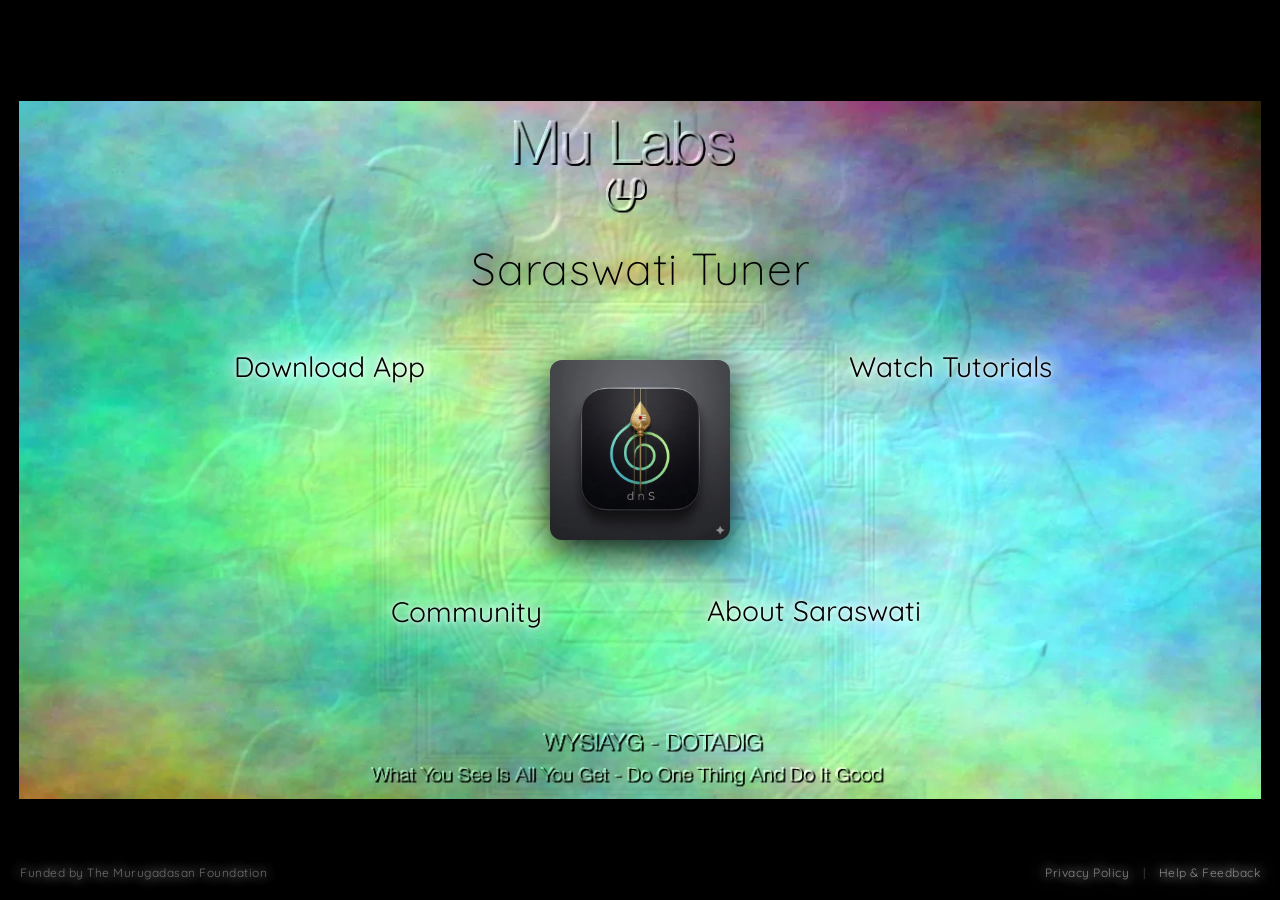
<file: index.html>
<!DOCTYPE html>
<html lang="en">
<head>
    <meta charset="UTF-8">
    <title>Saraswati Tuner</title>
    <link rel="icon" type="image/x-icon" href="./favicon.ico">

    <link rel="preconnect" href="https://fonts.googleapis.com">
    <link rel="preconnect" href="https://fonts.gstatic.com" crossorigin>

    <link href="https://fonts.googleapis.com/css2?family=Quicksand:wght@300;400&family=Tiro+Tamil&family=Laila:wght@300&display=swap" rel="stylesheet">

    <link rel="stylesheet" href="css/app.css">
    <link rel="stylesheet" href="css/story.css">

    <script src="js/EN_STORY.js" defer></script>
    <script src="js/TA_STORY.js" defer></script>
    <script src="js/HI_STORY.js" defer></script>

    <script src="js/ripple.js" defer></script>
    <script src="js/utils.js" defer></script>
    <script src="js/app.js" defer></script>

</head>

<body>
    <div id="canvas-wrapper">
        <h1 class="main-title">Saraswati Tuner</h1>
        <canvas id="rippleCanvas"></canvas>

    <div id="btn-download" class="nav-item">
	<a id="nav-dl" href="https://play.google.com/store/apps/details?id=com.tuner.saraswati" 
	   target="_blank" style="text-decoration: none; color: inherit;">
	    <span>Download the App on Google Play</span>
	</a>
    </div>

    <div id="btn-demo" class="nav-item">
	<a id="nav-yt" href="https://www.youtube.com/watch?v=VIDEO_ID" 
	   target="_blank" style="text-decoration: none; color: inherit;">
	    <span>Watch a Video Demonstration</span>
	</a>
    </div>

    <img src="img/icon.webp" alt="Saraswati Icon" class="center-icon">

    <div id="btn-community" class="nav-item">
	<a id="nav-comm">Find the Community</a>
    </div>

    <div id="btn-about" class="nav-item">
	<a id="nav-about">About Saraswati</a>
    </div>

    <footer class="footer-container">
	<div class="footer-left">
	    Funded by The Murugadasan Foundation
	</div>
	<div class="footer-right">
	    <a href="privacy.html" target="_blank">Privacy Policy</a>
	    <span class="separator">|</span>
	    <a href="help.html" target="_blank">Help & Feedback</a>
	</div>
    </footer>

    <div id="about-overlay" class="overlay">
        <div class="overlay-header">
            <div class="lang-nav">
                <span class="lang-link" id="lang-ta">தமிழ்</span>
                <span class="lang-link active" id="lang-en">English</span>
                <span class="lang-link" id="lang-hi">हिन्दी</span>
            </div>
            <div class="close-btn" id="close-overlay">&times;</div>
        </div>

	<div class="story-container"> </div><!-- Where the stories appear -->
    </div>

</body>
</html>
</file>
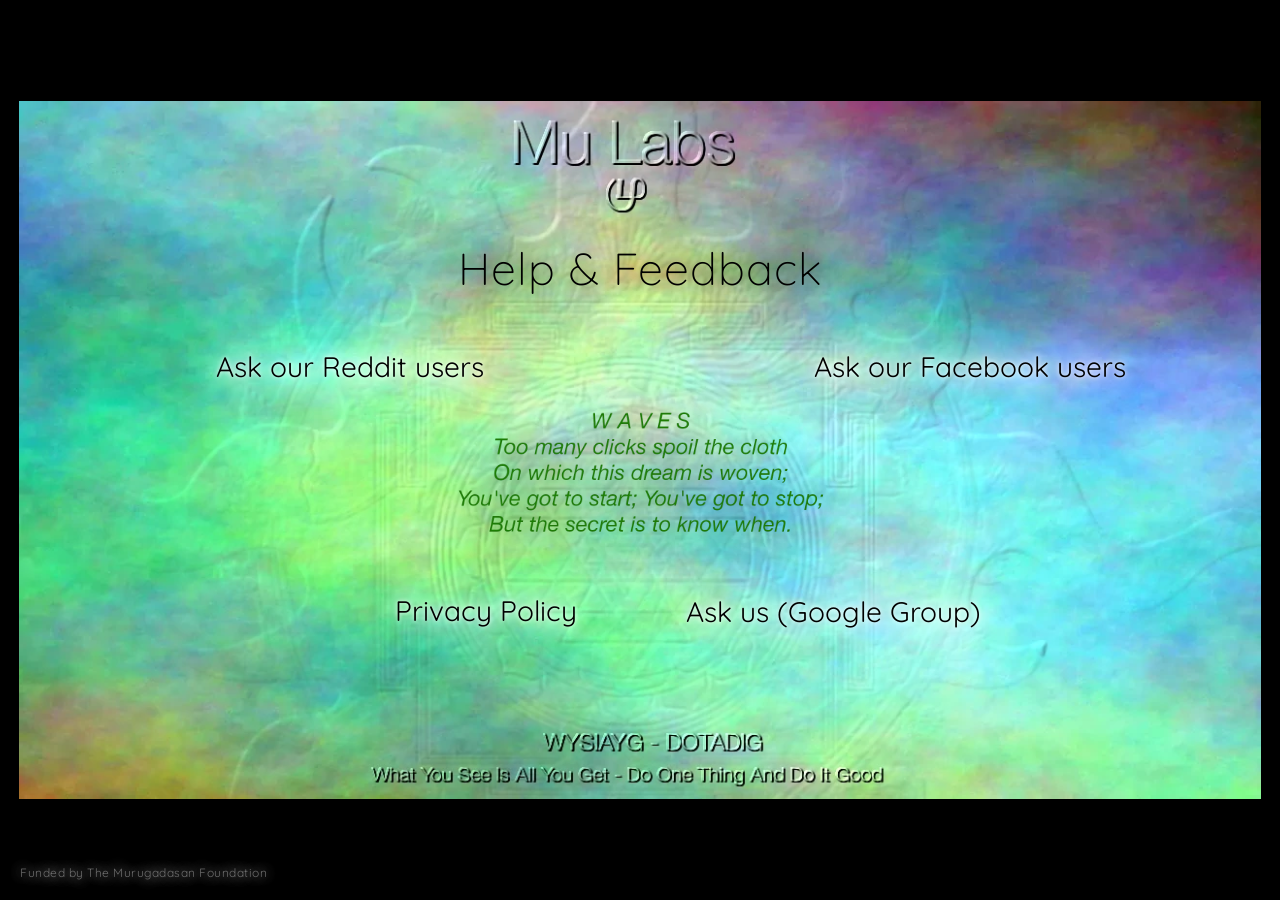
<file: help.html>
<!DOCTYPE html>
<html lang="en">
<head>
    <meta charset="UTF-8">
    <title>Saraswati Tuner</title>
    <link rel="preconnect" href="https://fonts.googleapis.com">
    <link rel="preconnect" href="https://fonts.gstatic.com" crossorigin>

    <link href="https://fonts.googleapis.com/css2?family=Quicksand:wght@300;400&family=Tiro+Tamil&family=Laila:wght@300&display=swap" rel="stylesheet">

    <link rel="stylesheet" href="css/help.css">

    <script src="js/ripple.js" defer></script>
    <script>
      window.addEventListener('load', () => { if (typeof initRippleEngine === 'function') initRippleEngine(); });
    </script>
</head>

<body>
    <div id="canvas-wrapper">
        <h1 class="main-title">Help & Feedback</h1>
        <canvas id="rippleCanvas"></canvas>

    <div id="btn-quad-4" class="nav-item">
	<a id="nav-quad-4" href="https://www.reddit.com/r/Saraswati_Tuner/";
	   target="_blank" style="text-decoration: none; color: inherit;">
	    <span>Ask our Reddit users</span>
	</a>
    </div>

    <div id="btn-quad-1" class="nav-item">
	<a id="nav-quad-1" href="https://www.facebook.com/SaraswatiTuner" 
	   target="_blank" style="text-decoration: none; color: inherit;">
	    <span>Ask our Facebook users</span>
	</a>
    </div>

    <img src="img/help-icon.webp" alt="Help Help" class="center-icon">

    <div id="btn-quad-2" class="nav-item">
	<a id="nav-quad-2" href="https://groups.google.com/g/saraswati-tuner" 
	   target="_blank" style="text-decoration: none; color: inherit;">
	    <span>Ask us (Google Group)</span>
	</a>
    </div>

    <div id="btn-quad-3" class="nav-item">
	<a id="nav-quad-3" href="privacy.html" style="text-decoration: none; color: inherit;">
	  <span>Privacy Policy</span>
        </a>
    </div>

    <footer class="footer-container">
	<div class="footer-left">
	    Funded by The Murugadasan Foundation
	</div>
    </footer>

</body>
</html>
</file>
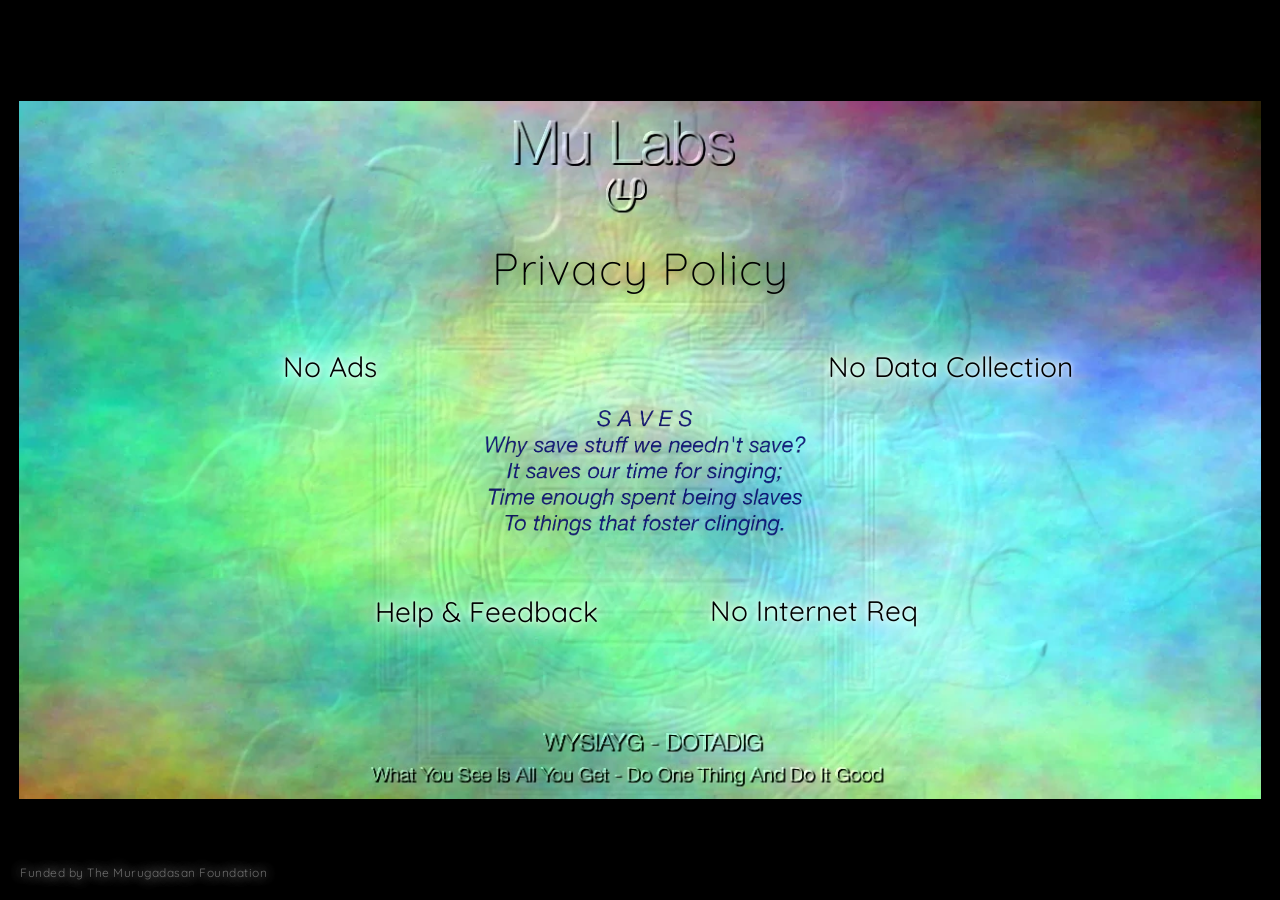
<file: privacy.html>
<!DOCTYPE html>
<html lang="en">
<head>
    <meta charset="UTF-8">
    <title>Saraswati Tuner</title>
    <link rel="preconnect" href="https://fonts.googleapis.com">
    <link rel="preconnect" href="https://fonts.gstatic.com" crossorigin>

    <link href="https://fonts.googleapis.com/css2?family=Quicksand:wght@300;400&family=Tiro+Tamil&family=Laila:wght@300&display=swap" rel="stylesheet">

    <link rel="stylesheet" href="css/privacy.css">

    <script src="js/ripple.js" defer></script>
    <script>
      window.addEventListener('load', () => { if (typeof initRippleEngine === 'function') initRippleEngine(); });
    </script>
</head>

<body>
    <div id="canvas-wrapper">
        <h1 class="main-title">Privacy Policy</h1>
        <canvas id="rippleCanvas"></canvas>

    <div id="btn-quad-4" class="nav-item">
	    <span>No Ads</span>
    </div>

    <div id="btn-quad-1" class="nav-item">
        <span>No Data Collection</span>
    </div>

    <img src="img/privacy-icon.webp" alt="Privacy" class="center-icon">

    <div id="btn-quad-2" class="nav-item">
	  <span>No Internet Req</span>
        </a>
    </div>

    <div id="btn-quad-3" class="nav-item">
	<a id="nav-quad-3" href="help.html" style="text-decoration: none; color: inherit;">
	    <span>Help & Feedback</span>
	</a>
    </div>

    <footer class="footer-container">
	<div class="footer-left">
	    Funded by The Murugadasan Foundation
	</div>
    </footer>

</body>
</html>
</file>
<file: css/app.css>
/* --- 1. Base Layout & Wrapper --- */
body, html {
    margin: 0;
    padding: 0;
    background: #000;
    width: 100vw;
    height: 100vh;
    display: flex;
    justify-content: center;
    align-items: center;
    overflow: hidden;
    font-family: 'Quicksand', sans-serif;
}
body { animation: fadeInPage 0.5s ease-in-out forwards; }
@keyframes fadeInPage { from { opacity: 0; } to { opacity: 1; } }

#canvas-wrapper {
    position: relative;
    max-width: 97vw;
    max-height: 97vh;
    box-shadow: 0 0 30px rgba(0,0,0,0.7);
}

#rippleCanvas {
    display: block;
    max-width: 100%;
    max-height: 100%;
}

.main-title {
    position: absolute;
    top: 20%;
    left: 50%;
    transform: translateX(-50%);
    margin: 0;
    font-weight: 300;
    font-size: 3.5vw;
    color: #000;
    letter-spacing: 1px;
    z-index: 20;
    pointer-events: none;
    filter: drop-shadow(0 0 10px rgba(0, 0, 0, 0.7));
}

/* --- 2. Interactive Navigation Items --- */
.nav-item {
    position: absolute;
    z-index: 10;
    white-space: nowrap;
    aspect-ratio: 1/1;
    display: flex;
    justify-content: center;
    align-items: center;
    text-align: center;
    pointer-events: none; /* Passthrough to inner elements */
    color: #000;
    font-weight: 400;
    font-size: 2.2vw;
    filter: drop-shadow(0 0 2px #fff) drop-shadow(0 0 10px #fff) drop-shadow(0 0 20px rgba(255,255,255,0.8));
    transition: transform 0.4s cubic-bezier(0.175, 0.885, 0.32, 1.275), 
                color 0.3s ease, filter 0.3s ease, opacity 0.5s ease;
    opacity: 1;
}

.nav-item a, 
.nav-item span {
    pointer-events: auto;
    cursor: pointer;
    display: inline-block;
    width: 100%;
    padding: 15px 20px;
    text-decoration: none;
    color: inherit;
}

.nav-item:hover {
    color: #FF0000;
    transform: translate(-50%, -50%) scale(1.15) !important;
    transition: 0.9s;
    filter: drop-shadow(0 8px 15px rgba(0, 0, 0, 0.6));
}

/* Position Mapping */
#btn-download  { top: 38%; left: 25%; transform: translate(-50%, -50%); }
#btn-demo      { top: 38%; left: 75%; transform: translate(-50%, -50%); }
#btn-community { top: 73%; left: 36%; transform: translate(-50%, -50%); }
#btn-about     { top: 73%; left: 64%; transform: translate(-50%, -50%); }

/* --- 3. Center Icon & Demo Visuals --- */
.center-icon {
    position: absolute;
    top: 50%;
    left: 50%;
    transform: translate(-50%, -50%);
    
    width: 20vmin; 
    
    min-width: 80px; 
    max-width: 200px; 
    
    border-radius: 12px;
    overflow: hidden;
    z-index: 25;
    pointer-events: none;
    filter: drop-shadow(0 10px 20px rgba(0, 0, 0, 1));
    
    transition: opacity 0.5s ease, filter 0.3s ease;
    opacity: 1;
}

@keyframes fadeInIcon {
    from { opacity: 0; transform: translate(-50%, -45%); }
    to { opacity: 1; transform: translate(-50%, -50%); }
}

/* --- 4. Transition & Utility States --- */
.nav-item.faded, 
.center-icon.faded {
    opacity: 0 !important;
    pointer-events: none;
}

/* --- 5. Footer --- */
.footer-container {
    position: fixed;
    bottom: 20px;
    left: 20px;
    right: 20px;
    z-index: 30;
    display: flex;
    justify-content: space-between;
    align-items: center;
    font-family: 'Quicksand', sans-serif;
    font-size: 0.75rem;
    letter-spacing: 0.5px;
    color: #888;
    text-shadow: 0 0 12px rgba(255, 255, 255, 0.9), 
                 0 0 18px rgba(255, 255, 255, 0.5);
}

.footer-right a {
    text-decoration: none;
    color: inherit;
    transition: opacity 0.3s ease, color 0.3s ease;
}

.footer-right a:hover {
    color: red;
}

.footer-left {
    opacity: 0.8;
}

.separator {
    margin: 0 10px;
    opacity: 0.5;
}
</file>
<file: css/story.css>
/* "ABOUT" OVERLAY STYLES */
/* Update the main overlay to ensure it behaves as a full-screen flex container */
.overlay {
    position: fixed;
    top: 0;
    left: 0;
    width: 100%;
    height: 100%;
    background: rgba(255, 255, 255, 1);
    z-index: 100;
    opacity: 0;
    visibility: hidden;
    transition: opacity 0.5s ease, visibility 0.5s ease;
    display: flex;
    flex-direction: column;
    overflow: hidden; /* Prevent the overlay itself from scrolling */
}

.overlay.visible {
    opacity: 1;
    visibility: visible;
}

.overlay-header {
    display: flex;
    justify-content: center;
    align-items: center;
    position: relative;
    padding: 30px 50px;
}

.lang-nav .lang-link {
    margin: 0 20px;
    cursor: pointer;
    font-size: 1rem;
    color: #888;
    text-decoration: none;
    transition: all 0.3s ease;
    display: inline-block;
    text-shadow: 2px 2px 6px rgba(0, 0, 0, 0.5);
}

.lang-nav .lang-link:not(.active):hover {
    color: #FF0000;
    transform: scale(1.1);
    text-shadow: 5px 5px 6px rgba(0, 0, 0, 0.5);
}

.lang-nav .active {
    color: #000;
    font-weight: 600;
    pointer-events: none;
    text-shadow: 0 0 10px rgba(0, 0, 0, 0.3);
}

.close-btn {
    position: absolute;
    right: 50px;
    font-size: 1.5rem;
    cursor: pointer;
    line-height: 1;
    color: darkred;
    transition: all 0.3s ease;
}

.close-btn:hover {
    color: red;
    transform: scale(1.2);
}

.story-container {
    flex: 1;
    width: 80%;
    max-width: 800px;
    margin: 0 auto 40px auto;
    padding: 40px;
    overflow-y: auto;
    box-sizing: border-box;
    border-radius: 12px;
    opacity: 1;
    transition: opacity 0.5s ease;
    
    line-height: 1.6;
    color: #333;
    font-size: 1.1rem;
}

.story-container.faded {
    opacity: 0;
}

.story-container-ta {
    font-family: 'Arima Madurai', cursive;
    font-weight: 300;
}

.story-container-hi {
    font-family: 'Laila', serif;
    font-weight: 300;
}

.story-container-en {
    font-family: 'Quicksand', sans-serif;
}
</file>
<file: css/help.css>
body, html {
    margin: 0;
    padding: 0;
    background: #000;
    width: 100vw;
    height: 100vh;
    display: flex;
    justify-content: center;
    align-items: center;
    overflow: hidden;
    font-family: 'Quicksand', sans-serif;
}
body { animation: fadeInPage 0.5s ease-in-out forwards; }
@keyframes fadeInPage { from { opacity: 0; } to { opacity: 1; } }

#canvas-wrapper {
    position: relative;
    max-width: 97vw;
    max-height: 97vh;
    box-shadow: 0 0 30px rgba(0,0,0,0.7);
}

#rippleCanvas {
    display: block;
    max-width: 100%;
    max-height: 100%;
}

.main-title {
    position: absolute;
    top: 20%;
    left: 50%;
    transform: translateX(-50%);
    margin: 0;
    font-weight: 300;
    font-size: 3.5vw;
    color: #000;
    letter-spacing: 1px;
    z-index: 20;
    pointer-events: none;
    filter: drop-shadow(0 0 10px rgba(0, 0, 0, 0.7));
}

/* --- 2. Interactive Navigation Items --- */
.nav-item {
    position: absolute;
    z-index: 10;
    white-space: nowrap;
    aspect-ratio: 1/1;
    display: flex;
    justify-content: center;
    align-items: center;
    text-align: center;
    pointer-events: none; /* Passthrough to inner elements */
    color: #000;
    font-weight: 400;
    font-size: 2.2vw;
    filter: drop-shadow(0 0 2px #fff) drop-shadow(0 0 10px #fff) drop-shadow(0 0 20px rgba(255,255,255,0.8));
    transition: transform 0.4s cubic-bezier(0.175, 0.885, 0.32, 1.275), 
                color 0.3s ease, filter 0.3s ease, opacity 0.5s ease;
    opacity: 1;
}

.nav-item a, 
.nav-item span {
    pointer-events: auto;
    cursor: pointer;
    display: inline-block;
    width: 100%;
    padding: 15px 20px;
    text-decoration: none;
    color: inherit;
}

.nav-item:hover {
    color: #FF0000;
    transform: translate(-50%, -50%) scale(1.15) !important;
    transition: 0.9s;
    filter: drop-shadow(0 8px 15px rgba(0, 0, 0, 0.6));
}

/* Position Mapping */
#btn-quad-1  { top: 38%; left: 75%; transform: translate(-50%, -50%); }
#btn-quad-2 { top: 73%; left: 64%; transform: translate(-50%, -50%); }
#btn-quad-3 { top: 73%; left: 36%; transform: translate(-50%, -50%); }
#btn-quad-4  { top: 38%; left: 25%; transform: translate(-50%, -50%); }

/* --- 3. Center Icon & Demo Visuals --- */
.center-icon {
    position: absolute;
    top: 54%;
    left: 50%;
    transform: translate(-50%, -50%);
    
    width: 375vmin; 
    
    min-width: 80px; 
    max-width: 375px; 
   
    border-radius: 12px;
    overflow: hidden;
    z-index: 25;
    pointer-events: none;
    filter: drop-shadow(0 10px 20px rgba(0, 0, 0, 1));
    
    transition: opacity 0.5s ease, filter 0.3s ease;
    opacity: 1;
}

@keyframes fadeInIcon {
    from { opacity: 0; transform: translate(-50%, -45%); }
    to { opacity: 1; transform: translate(-50%, -50%); }
}

/* --- 4. Transition & Utility States --- */
.nav-item.faded, 
.center-icon.faded {
    opacity: 0 !important;
    pointer-events: none;
}

/* --- 5. Footer --- */
.footer-container {
    position: fixed;
    bottom: 20px;
    left: 20px;
    right: 20px;
    z-index: 30;
    display: flex;
    justify-content: space-between;
    align-items: center;
    font-family: 'Quicksand', sans-serif;
    font-size: 0.75rem;
    letter-spacing: 0.5px;
    color: #888;
    text-shadow: 0 0 12px rgba(255, 255, 255, 0.9), 
                 0 0 18px rgba(255, 255, 255, 0.5);
}

.footer-left {
    opacity: 0.8;
}
</file>
<file: css/privacy.css>
body, html {
    margin: 0;
    padding: 0;
    background: #000;
    width: 100vw;
    height: 100vh;
    display: flex;
    justify-content: center;
    align-items: center;
    overflow: hidden;
    font-family: 'Quicksand', sans-serif;
}
body { animation: fadeInPage 0.5s ease-in-out forwards; }
@keyframes fadeInPage { from { opacity: 0; } to { opacity: 1; } }

#canvas-wrapper {
    position: relative;
    max-width: 97vw;
    max-height: 97vh;
    box-shadow: 0 0 30px rgba(0,0,0,0.7);
}

#rippleCanvas {
    display: block;
    max-width: 100%;
    max-height: 100%;
}

.main-title {
    position: absolute;
    top: 20%;
    left: 50%;
    transform: translateX(-50%);
    margin: 0;
    font-weight: 300;
    font-size: 3.5vw;
    color: #000;
    letter-spacing: 1px;
    z-index: 20;
    pointer-events: none;
    filter: drop-shadow(0 0 10px rgba(0, 0, 0, 0.7));
}

/* --- 2. Interactive Navigation Items --- */
.nav-item {
    position: absolute;
    z-index: 10;
    white-space: nowrap;
    aspect-ratio: 1/1;
    display: flex;
    justify-content: center;
    align-items: center;
    text-align: center;
    pointer-events: none; /* Passthrough to inner elements */
    color: #000;
    font-weight: 400;
    font-size: 2.2vw;
    filter: drop-shadow(0 0 2px #fff) drop-shadow(0 0 10px #fff) drop-shadow(0 0 20px rgba(255,255,255,0.8));
    transition: transform 0.4s cubic-bezier(0.175, 0.885, 0.32, 1.275), 
                color 0.3s ease, filter 0.3s ease, opacity 0.5s ease;
    opacity: 1;
}

.nav-item a, 
.nav-item span {
    pointer-events: auto;
    display: inline-block;
    width: 100%;
    padding: 15px 20px;
    text-decoration: none;
    color: inherit;
}

.nav-item:hover {
    color: #FF0000;
    transform: translate(-50%, -50%) scale(1.15) !important;
    transition: 0.9s;
    filter: drop-shadow(0 8px 15px rgba(0, 0, 0, 0.6));
}

/* Position Mapping */
#btn-quad-1  { top: 38%; left: 75%; transform: translate(-50%, -50%); }
#btn-quad-2 { top: 73%; left: 64%; transform: translate(-50%, -50%); }
#btn-quad-3 { top: 73%; left: 36%; transform: translate(-50%, -50%); }
#btn-quad-4  { top: 38%; left: 25%; transform: translate(-50%, -50%); }

/* --- 3. Center Icon & Demo Visuals --- */
.center-icon {
    position: absolute;
    top: 54%;
    left: 50%;
    transform: translate(-50%, -50%);
    
    width: 375vmin; 
    
    min-width: 80px; 
    max-width: 375px; 
   
    border-radius: 12px;
    overflow: hidden;
    z-index: 25;
    pointer-events: none;
    filter: drop-shadow(0 10px 20px rgba(0, 0, 0, 1));
    
    transition: opacity 0.5s ease, filter 0.3s ease;
    opacity: 1;
}

@keyframes fadeInIcon {
    from { opacity: 0; transform: translate(-50%, -45%); }
    to { opacity: 1; transform: translate(-50%, -50%); }
}

/* --- 4. Transition & Utility States --- */
.nav-item.faded, 
.center-icon.faded {
    opacity: 0 !important;
    pointer-events: none;
}

/* --- 5. Footer --- */
.footer-container {
    position: fixed;
    bottom: 20px;
    left: 20px;
    right: 20px;
    z-index: 30;
    display: flex;
    justify-content: space-between;
    align-items: center;
    font-family: 'Quicksand', sans-serif;
    font-size: 0.75rem;
    letter-spacing: 0.5px;
    color: #888;
    text-shadow: 0 0 12px rgba(255, 255, 255, 0.9), 
                 0 0 18px rgba(255, 255, 255, 0.5);
}

.footer-left {
    opacity: 0.8;
}
</file>
